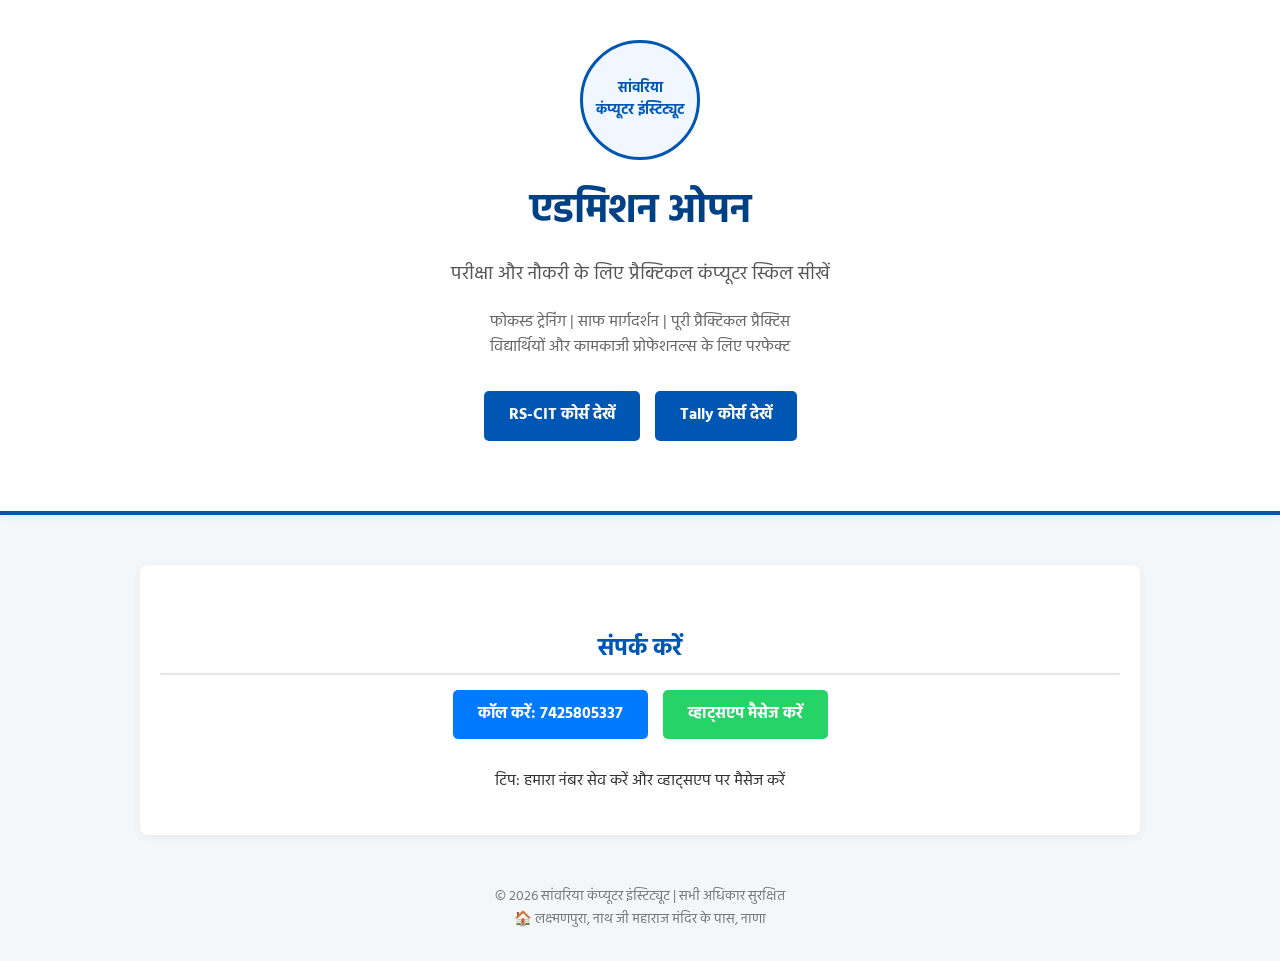
<file: index.html>
<!DOCTYPE html>
<html lang="hi">
<head>
    <meta charset="UTF-8">
    <meta name="viewport" content="width=device-width, initial-scale=1.0">
    <title>सांवरिया कंप्यूटर इंस्टिट्यूट</title>
    <link rel="stylesheet" href="style.css">
    <link href="https://fonts.googleapis.com/css2?family=Hind:wght@400;700&display=swap" rel="stylesheet">
</head>
<body>
    <header>
        <div class="logo-circle">
            <div class="logo-text">सांवरिया<br>कंप्यूटर इंस्टिट्यूट</div>
        </div>
        <h1>एडमिशन ओपन</h1>
        <p class="subtitle">परीक्षा और नौकरी के लिए प्रैक्टिकल कंप्यूटर स्किल सीखें</p>
        <p class="description">
            फोकस्ड ट्रेनिंग | साफ मार्गदर्शन | पूरी प्रैक्टिकल प्रैक्टिस<br>
            विद्यार्थियों और कामकाजी प्रोफेशनल्स के लिए परफेक्ट
        </p>
        <div class="button-group">
            <a href="rscit.html" class="btn btn-primary">RS-CIT कोर्स देखें</a>
            <a href="tally.html" class="btn btn-primary">Tally कोर्स देखें</a>
        </div>
    </header>

    <div class="container">
        <section class="contact-section">
            <h2>संपर्क करें</h2>
            <div class="button-group">
                <a href="tel:7425805337" class="btn btn-call">कॉल करें: 7425805337</a>
                <a href="https://wa.me/917425805337" class="btn btn-whatsapp">व्हाट्सएप मैसेज करें</a>
            </div>
            <p>टिप: हमारा नंबर सेव करें और व्हाट्सएप पर मैसेज करें</p>
        </section>
    </div>

    <footer>
        <p>© 2026 सांवरिया कंप्यूटर इंस्टिट्यूट | सभी अधिकार सुरक्षित</p>
        <p>🏠 लक्ष्मणपुरा, नाथ जी महाराज मंदिर के पास, नाणा</p>
    </footer>
</body>
</html>
</file>
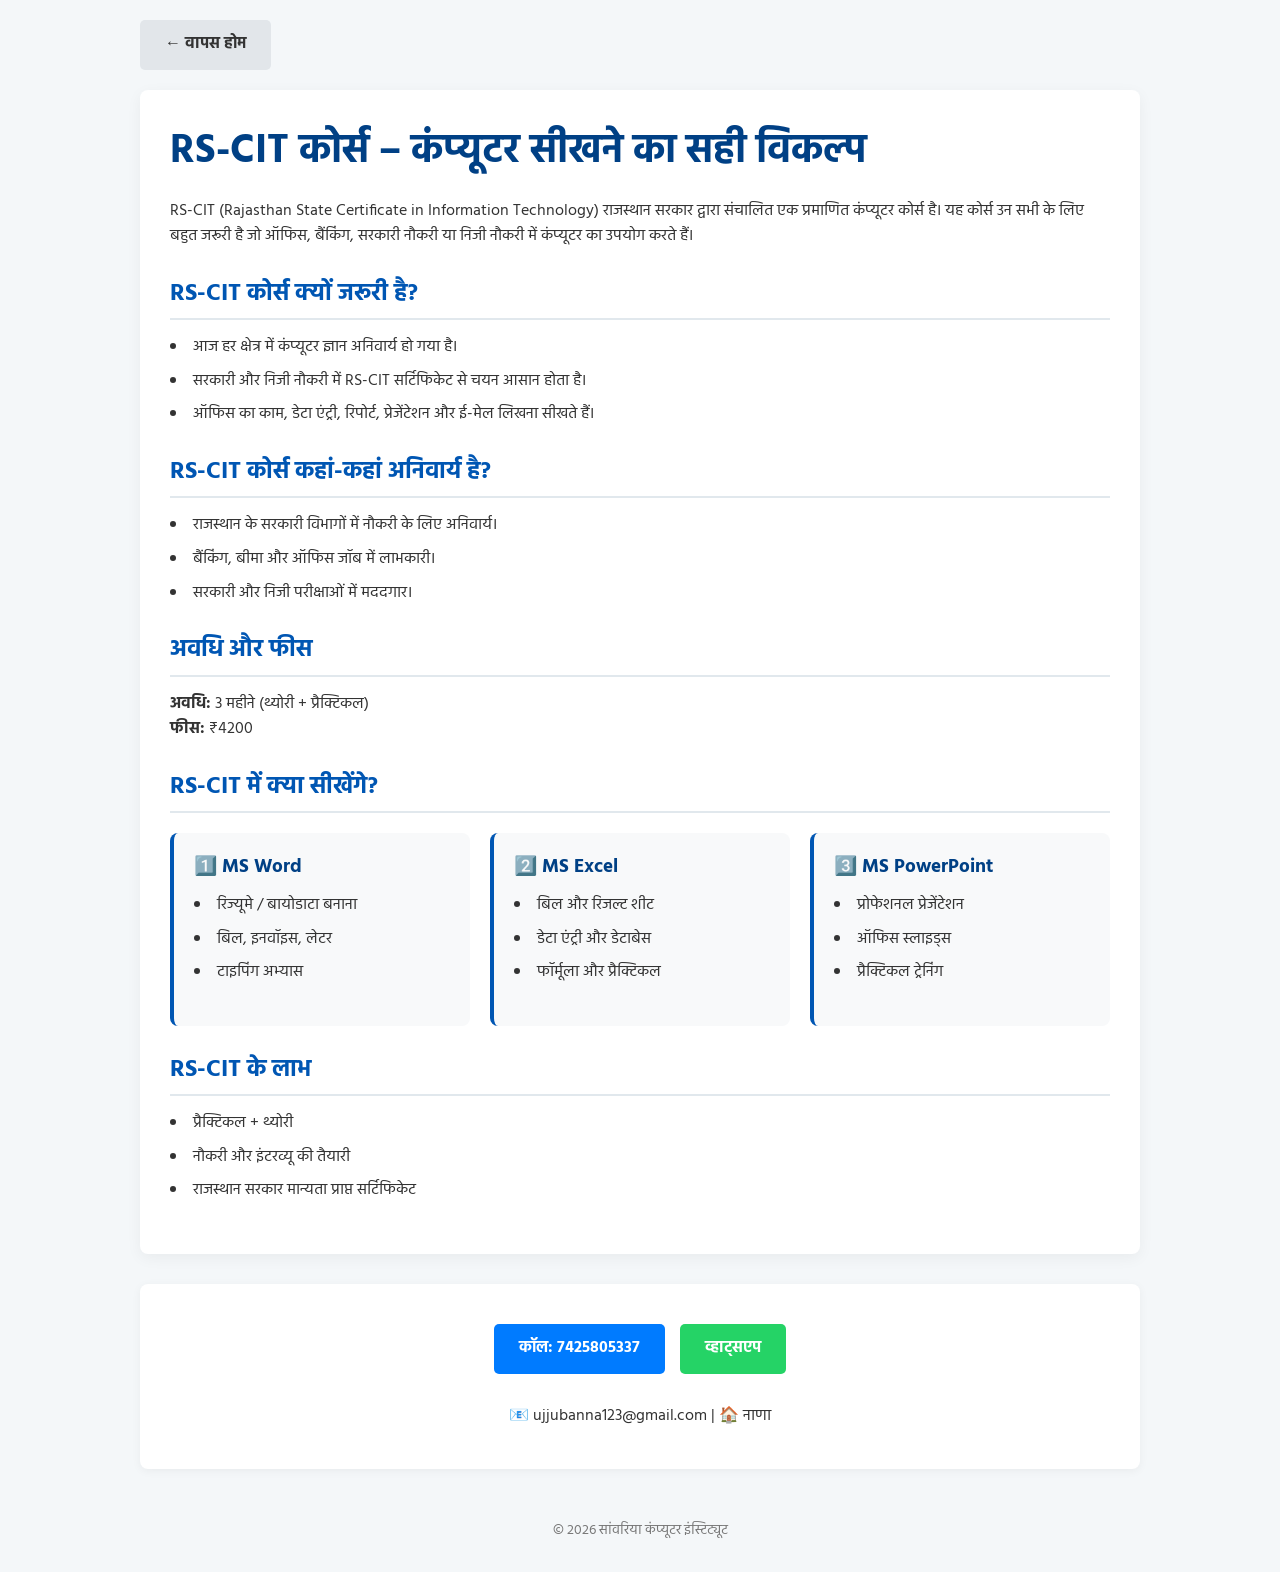
<file: rscit.html>
<!DOCTYPE html>
<html lang="hi">
<head>
    <meta charset="UTF-8">
    <meta name="viewport" content="width=device-width, initial-scale=1.0">
    <title>RS-CIT कोर्स - सांवरिया कंप्यूटर इंस्टिट्यूट</title>
    <link rel="stylesheet" href="style.css">
    <link href="https://fonts.googleapis.com/css2?family=Hind:wght@400;700&display=swap" rel="stylesheet">
</head>
<body>
    <div class="container">
        <a href="index.html" class="btn btn-secondary">← वापस होम</a>
        
        <div class="card" style="margin-top: 20px;">
            <h1>RS-CIT कोर्स – कंप्यूटर सीखने का सही विकल्प</h1>
            <p>RS-CIT (Rajasthan State Certificate in Information Technology) राजस्थान सरकार द्वारा संचालित एक प्रमाणित कंप्यूटर कोर्स है। यह कोर्स उन सभी के लिए बहुत जरूरी है जो ऑफिस, बैंकिंग, सरकारी नौकरी या निजी नौकरी में कंप्यूटर का उपयोग करते हैं।</p>

            <h2>RS-CIT कोर्स क्यों जरूरी है?</h2>
            <ul>
                <li>आज हर क्षेत्र में कंप्यूटर ज्ञान अनिवार्य हो गया है।</li>
                <li>सरकारी और निजी नौकरी में RS-CIT सर्टिफिकेट से चयन आसान होता है।</li>
                <li>ऑफिस का काम, डेटा एंट्री, रिपोर्ट, प्रेजेंटेशन और ई-मेल लिखना सीखते हैं।</li>
            </ul>

            <h2>RS-CIT कोर्स कहां-कहां अनिवार्य है?</h2>
            <ul>
                <li>राजस्थान के सरकारी विभागों में नौकरी के लिए अनिवार्य।</li>
                <li>बैंकिंग, बीमा और ऑफिस जॉब में लाभकारी।</li>
                <li>सरकारी और निजी परीक्षाओं में मददगार।</li>
            </ul>

            <h2>अवधि और फीस</h2>
            <p><strong>अवधि:</strong> 3 महीने (थ्योरी + प्रैक्टिकल)</p>
            <p><strong>फीस:</strong> ₹4200</p>

            <h2>RS-CIT में क्या सीखेंगे?</h2>
            <div class="course-grid">
                <div class="course-item">
                    <h3>1️⃣ MS Word</h3>
                    <ul>
                        <li>रिज्यूमे / बायोडाटा बनाना</li>
                        <li>बिल, इनवॉइस, लेटर</li>
                        <li>टाइपिंग अभ्यास</li>
                    </ul>
                </div>
                <div class="course-item">
                    <h3>2️⃣ MS Excel</h3>
                    <ul>
                        <li>बिल और रिजल्ट शीट</li>
                        <li>डेटा एंट्री और डेटाबेस</li>
                        <li>फॉर्मूला और प्रैक्टिकल</li>
                    </ul>
                </div>
                <div class="course-item">
                    <h3>3️⃣ MS PowerPoint</h3>
                    <ul>
                        <li>प्रोफेशनल प्रेजेंटेशन</li>
                        <li>ऑफिस स्लाइड्स</li>
                        <li>प्रैक्टिकल ट्रेनिंग</li>
                    </ul>
                </div>
            </div>

            <h2>RS-CIT के लाभ</h2>
            <ul>
                <li>प्रैक्टिकल + थ्योरी</li>
                <li>नौकरी और इंटरव्यू की तैयारी</li>
                <li>राजस्थान सरकार मान्यता प्राप्त सर्टिफिकेट</li>
            </ul>
        </div>

        <section class="contact-section">
            <div class="button-group">
                <a href="tel:7425805337" class="btn btn-call">कॉल: 7425805337</a>
                <a href="https://wa.me/917425805337" class="btn btn-whatsapp">व्हाट्सएप</a>
            </div>
            <p>📧 ujjubanna123@gmail.com | 🏠 नाणा</p>
        </section>
    </div>

    <footer>
        <p>© 2026 सांवरिया कंप्यूटर इंस्टिट्यूट</p>
    </footer>
</body>
</html>
</file>
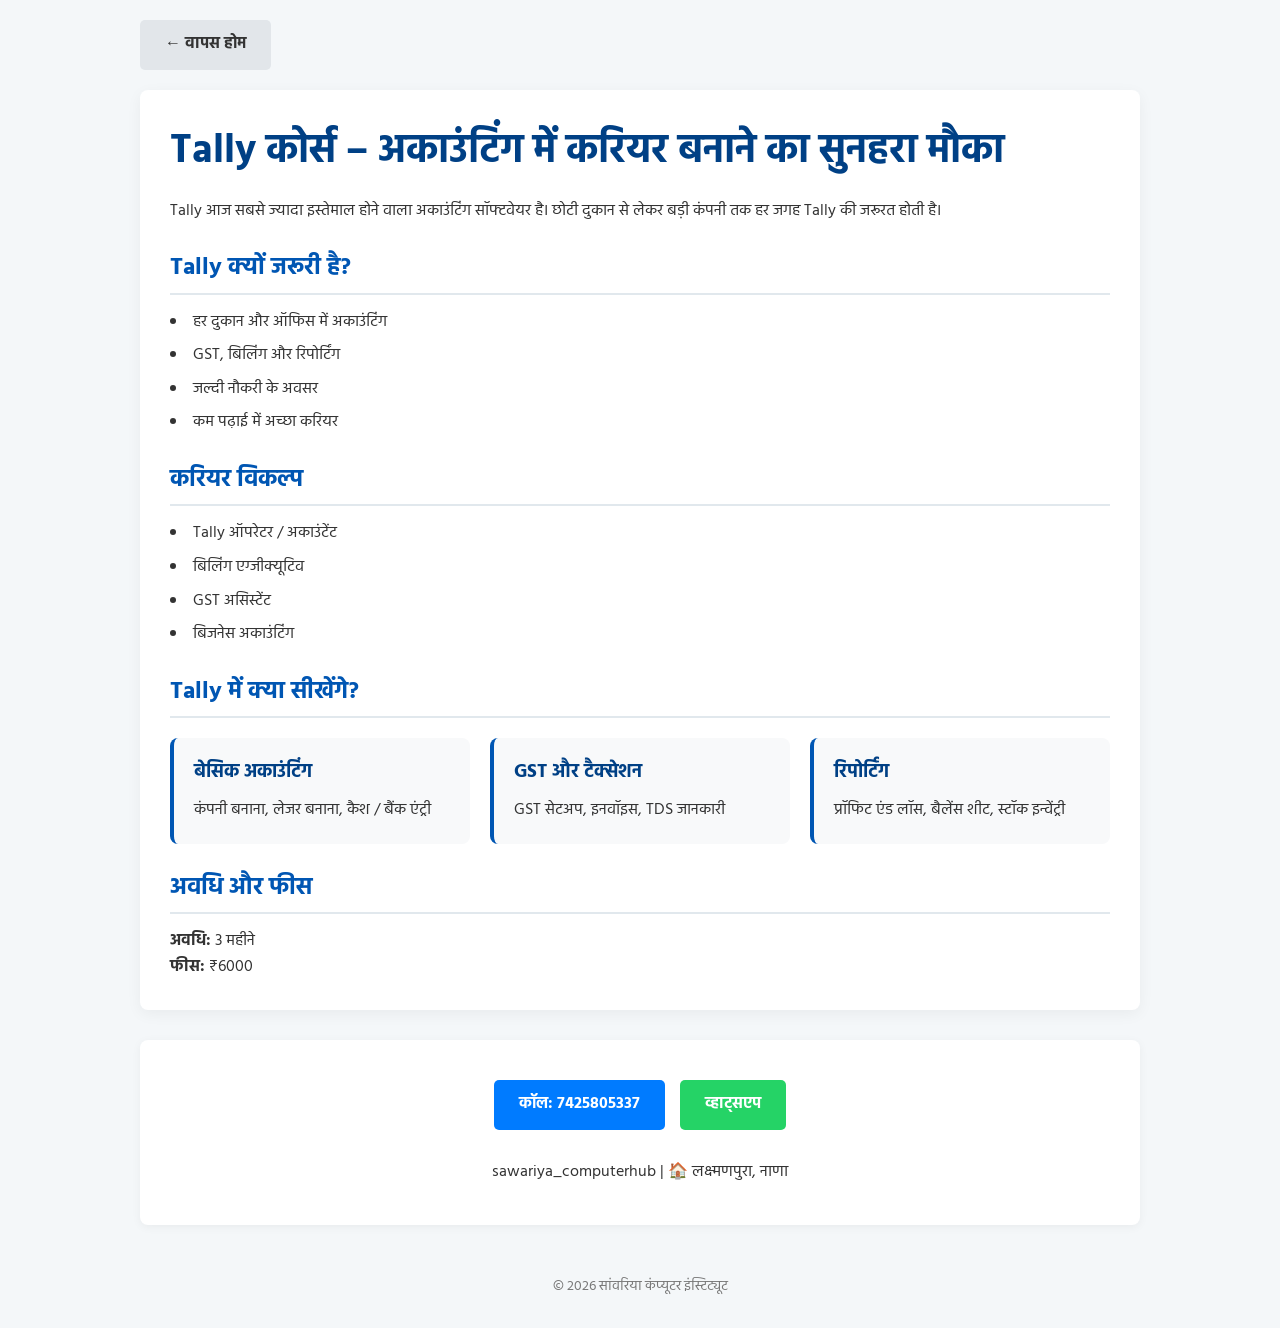
<file: tally.html>
<!DOCTYPE html>
<html lang="hi">
<head>
    <meta charset="UTF-8">
    <meta name="viewport" content="width=device-width, initial-scale=1.0">
    <title>Tally कोर्स - सांवरिया कंप्यूटर इंस्टिट्यूट</title>
    <link rel="stylesheet" href="style.css">
    <link href="https://fonts.googleapis.com/css2?family=Hind:wght@400;700&display=swap" rel="stylesheet">
</head>
<body>
    <div class="container">
        <a href="index.html" class="btn btn-secondary">← वापस होम</a>
        
        <div class="card" style="margin-top: 20px;">
            <h1>Tally कोर्स – अकाउंटिंग में करियर बनाने का सुनहरा मौका</h1>
            <p>Tally आज सबसे ज्यादा इस्तेमाल होने वाला अकाउंटिंग सॉफ्टवेयर है। छोटी दुकान से लेकर बड़ी कंपनी तक हर जगह Tally की जरूरत होती है।</p>

            <h2>Tally क्यों जरूरी है?</h2>
            <ul>
                <li>हर दुकान और ऑफिस में अकाउंटिंग</li>
                <li>GST, बिलिंग और रिपोर्टिंग</li>
                <li>जल्दी नौकरी के अवसर</li>
                <li>कम पढ़ाई में अच्छा करियर</li>
            </ul>

            <h2>करियर विकल्प</h2>
            <ul>
                <li>Tally ऑपरेटर / अकाउंटेंट</li>
                <li>बिलिंग एग्जीक्यूटिव</li>
                <li>GST असिस्टेंट</li>
                <li>बिजनेस अकाउंटिंग</li>
            </ul>

            <h2>Tally में क्या सीखेंगे?</h2>
            <div class="course-grid">
                <div class="course-item">
                    <h3>बेसिक अकाउंटिंग</h3>
                    <p>कंपनी बनाना, लेजर बनाना, कैश / बैंक एंट्री</p>
                </div>
                <div class="course-item">
                    <h3>GST और टैक्सेशन</h3>
                    <p>GST सेटअप, इनवॉइस, TDS जानकारी</p>
                </div>
                <div class="course-item">
                    <h3>रिपोर्टिंग</h3>
                    <p>प्रॉफिट एंड लॉस, बैलेंस शीट, स्टॉक इन्वेंट्री</p>
                </div>
            </div>

            <h2>अवधि और फीस</h2>
            <p><strong>अवधि:</strong> 3 महीने</p>
            <p><strong>फीस:</strong> ₹6000</p>
        </div>

        <section class="contact-section">
            <div class="button-group">
                <a href="tel:7425805337" class="btn btn-call">कॉल: 7425805337</a>
                <a href="https://wa.me/917425805337" class="btn btn-whatsapp">व्हाट्सएप</a>
            </div>
            <p>sawariya_computerhub | 🏠 लक्ष्मणपुरा, नाणा</p>
        </section>
    </div>

    <footer>
        <p>© 2026 सांवरिया कंप्यूटर इंस्टिट्यूट</p>
    </footer>
</body>
</html>
</file>
<file: style.css>
* {
  box-sizing: border-box;
  margin: 0;
  padding: 0;
}

body {
  font-family: 'Hind', sans-serif;
  background-color: #f4f7f9;
  color: #333;
  line-height: 1.6;
}

.container {
  width: 90%;
  max-width: 1000px;
  margin: 0 auto;
  padding: 20px 0;
}

header {
  text-align: center;
  padding: 40px 20px;
  background-color: #fff;
  border-bottom: 4px solid #0056b3;
  margin-bottom: 30px;
  box-shadow: 0 2px 10px rgba(0,0,0,0.05);
}

.logo-circle {
  width: 120px;
  height: 120px;
  border: 3px solid #0056b3;
  border-radius: 50%;
  display: flex;
  align-items: center;
  justify-content: center;
  margin: 0 auto 20px;
  background-color: #f0f7ff;
}

.logo-text {
  font-size: 14px;
  font-weight: bold;
  color: #0056b3;
  text-align: center;
  padding: 5px;
}

h1 {
  color: #004085;
  margin-bottom: 15px;
  font-size: 2.5rem;
}

h2 {
  color: #0056b3;
  margin: 25px 0 15px;
  border-bottom: 2px solid #e1e8ed;
  padding-bottom: 5px;
}

.subtitle {
  font-size: 1.2rem;
  color: #555;
  margin-bottom: 20px;
}

.description {
  max-width: 700px;
  margin: 0 auto 30px;
  color: #666;
}

.button-group {
  display: flex;
  justify-content: center;
  gap: 15px;
  flex-wrap: wrap;
  margin-bottom: 30px;
}

.btn {
  display: inline-block;
  padding: 12px 25px;
  border-radius: 5px;
  text-decoration: none;
  font-weight: bold;
  transition: background 0.3s ease;
  cursor: pointer;
  border: none;
  font-size: 1rem;
}

.btn-primary {
  background-color: #0056b3;
  color: white;
}

.btn-primary:hover {
  background-color: #004085;
}

.btn-whatsapp {
  background-color: #25d366;
  color: white;
}

.btn-whatsapp:hover {
  background-color: #128c7e;
}

.btn-call {
  background-color: #007bff;
  color: white;
}

.btn-call:hover {
  background-color: #0056b3;
}

.btn-secondary {
  background-color: #e2e6ea;
  color: #333;
}

.btn-secondary:hover {
  background-color: #dae0e5;
}

.card {
  background: white;
  padding: 30px;
  border-radius: 8px;
  box-shadow: 0 4px 15px rgba(0,0,0,0.05);
  margin-bottom: 30px;
}

.course-grid {
  display: grid;
  grid-template-columns: repeat(auto-fit, minmax(250px, 1fr));
  gap: 20px;
  margin-top: 20px;
}

.course-item {
  background: #f8f9fa;
  padding: 20px;
  border-radius: 8px;
  border-left: 4px solid #0056b3;
}

.course-item h3 {
  margin-bottom: 10px;
  color: #004085;
}

ul {
  list-style-position: inside;
  margin-bottom: 20px;
}

li {
  margin-bottom: 8px;
}

.contact-section {
  text-align: center;
  padding: 40px 20px;
  background-color: #fff;
  border-radius: 8px;
  box-shadow: 0 2px 10px rgba(0,0,0,0.05);
}

.contact-details {
  margin: 20px 0;
  font-size: 1.1rem;
}

footer {
  text-align: center;
  padding: 30px;
  color: #777;
  font-size: 0.9rem;
}

@media (max-width: 600px) {
  h1 { font-size: 1.8rem; }
  .btn { width: 100%; text-align: center; }
  .button-group { flex-direction: column; }
}
</file>
